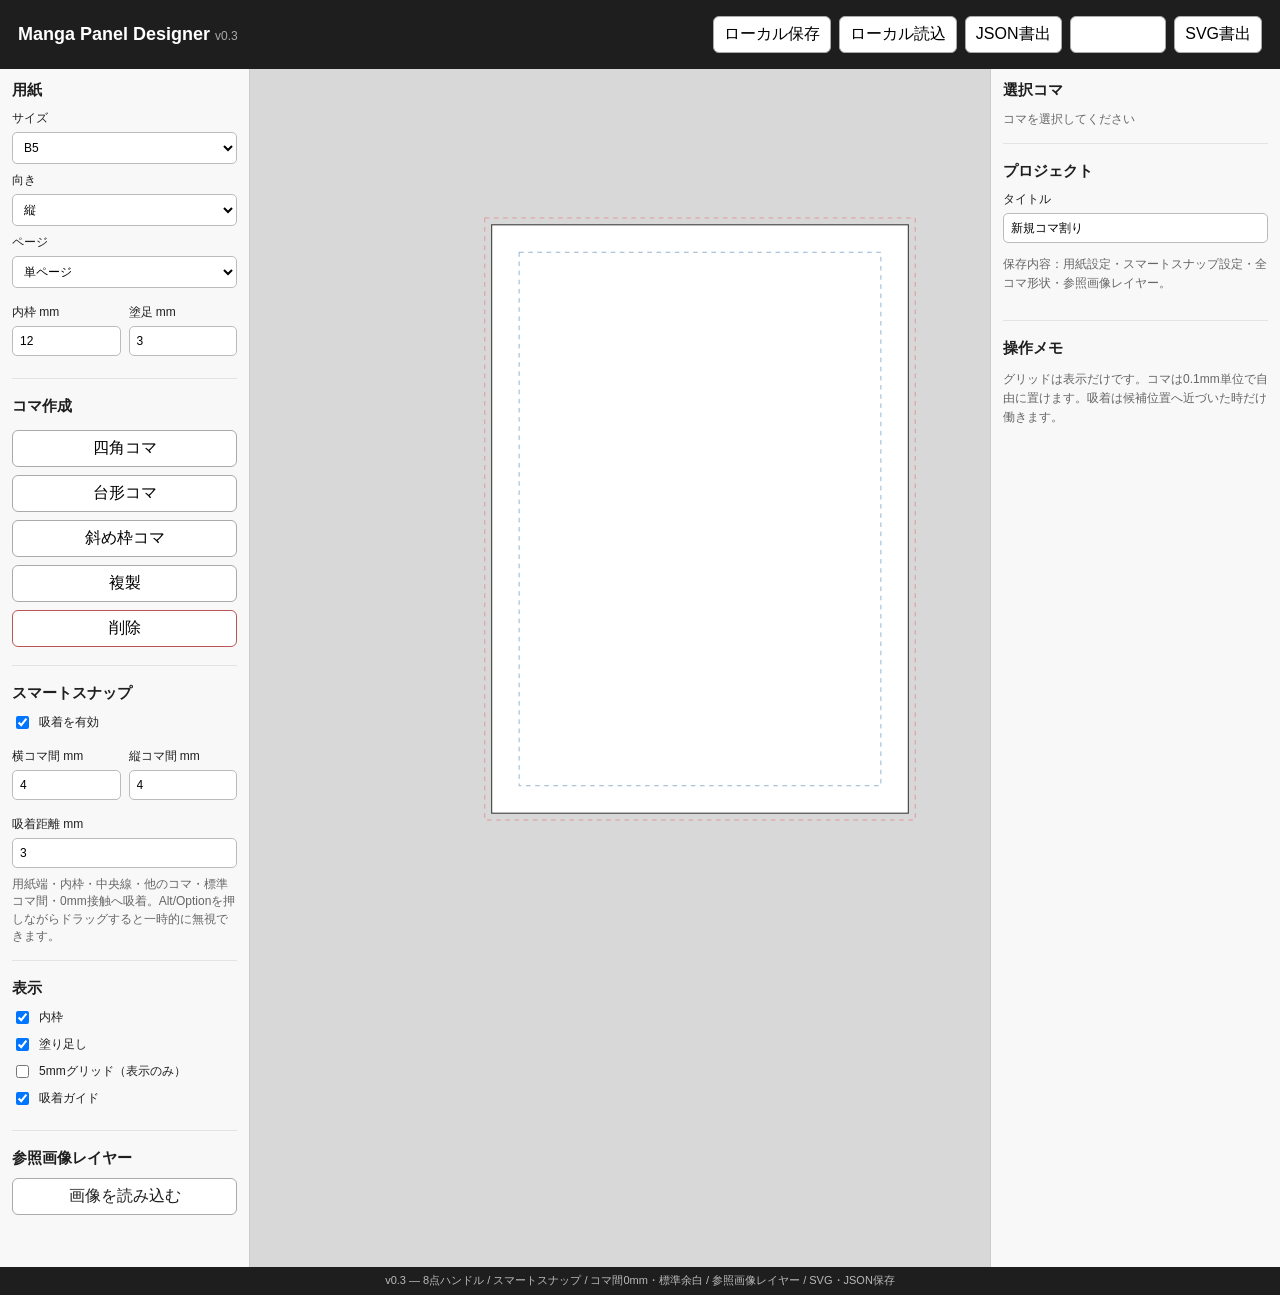
<file: index.html>
<!DOCTYPE html>
<html lang="ja">
<head>
  <meta charset="UTF-8" />
  <meta name="viewport" content="width=device-width, initial-scale=1.0" />
  <title>Manga Panel Designer v0.3</title>
  <link rel="stylesheet" href="style.css" />
</head>
<body>
  <header>
    <h1>Manga Panel Designer <span>v0.3</span></h1>
    <div class="header-actions">
      <button id="saveLocalBtn">ローカル保存</button>
      <button id="loadLocalBtn">ローカル読込</button>
      <button id="exportJsonBtn">JSON書出</button>
      <label class="file-label">JSON読込<input id="importJsonInput" type="file" accept="application/json,.json" /></label>
      <button id="exportSvgBtn">SVG書出</button>
    </div>
  </header>

  <main>
    <aside class="sidebar left">
      <section>
        <h2>用紙</h2>
        <label>サイズ
          <select id="paperSize">
            <option value="B5">B5</option>
            <option value="A4">A4</option>
            <option value="B4">B4</option>
            <option value="A3">A3</option>
            <option value="B6">B6</option>
          </select>
        </label>
        <label>向き
          <select id="orientation">
            <option value="portrait">縦</option>
            <option value="landscape">横</option>
          </select>
        </label>
        <label>ページ
          <select id="spreadMode">
            <option value="single">単ページ</option>
            <option value="spread">見開き</option>
          </select>
        </label>
        <div class="two-col">
          <label>内枠 mm<input id="safeMargin" type="number" value="12" min="0" step="0.1" /></label>
          <label>塗足 mm<input id="bleed" type="number" value="3" min="0" step="0.1" /></label>
        </div>
      </section>

      <section>
        <h2>コマ作成</h2>
        <button id="addRectBtn">四角コマ</button>
        <button id="addTrapBtn">台形コマ</button>
        <button id="addSlantBtn">斜め枠コマ</button>
        <button id="duplicateBtn">複製</button>
        <button id="deleteBtn" class="danger">削除</button>
      </section>

      <section>
        <h2>スマートスナップ</h2>
        <label class="checkline"><input id="snapToggle" type="checkbox" checked /> 吸着を有効</label>
        <div class="two-col">
          <label>横コマ間 mm<input id="gapX" type="number" value="4" min="0" step="0.1" /></label>
          <label>縦コマ間 mm<input id="gapY" type="number" value="4" min="0" step="0.1" /></label>
        </div>
        <label>吸着距離 mm<input id="snapThreshold" type="number" value="3" min="0.1" step="0.1" /></label>
        <p class="hint compact">用紙端・内枠・中央線・他のコマ・標準コマ間・0mm接触へ吸着。Alt/Optionを押しながらドラッグすると一時的に無視できます。</p>
      </section>

      <section>
        <h2>表示</h2>
        <label class="checkline"><input id="showSafe" type="checkbox" checked /> 内枠</label>
        <label class="checkline"><input id="showBleed" type="checkbox" checked /> 塗り足し</label>
        <label class="checkline"><input id="showGrid" type="checkbox" /> 5mmグリッド（表示のみ）</label>
        <label class="checkline"><input id="showSnapGuides" type="checkbox" checked /> 吸着ガイド</label>
      </section>

      <section>
        <h2>参照画像レイヤー</h2>
        <label class="file-label full">画像を読み込む<input id="referenceImageInput" type="file" accept="image/*" /></label>
        <div id="referenceControls" hidden>
          <label class="checkline"><input id="referenceVisible" type="checkbox" checked /> 表示</label>
          <label class="checkline"><input id="referenceLocked" type="checkbox" checked /> ロック</label>
          <label>透明度 <span id="referenceOpacityValue">35%</span>
            <input id="referenceOpacity" type="range" min="0" max="100" value="35" />
          </label>
          <div class="two-col">
            <label>X mm<input id="referenceX" type="number" step="0.1" /></label>
            <label>Y mm<input id="referenceY" type="number" step="0.1" /></label>
          </div>
          <div class="two-col">
            <label>幅 mm<input id="referenceW" type="number" min="1" step="0.1" /></label>
            <label>高さ mm<input id="referenceH" type="number" min="1" step="0.1" /></label>
          </div>
          <button id="fitReferenceBtn">用紙に合わせる</button>
          <button id="removeReferenceBtn" class="danger">参照画像を削除</button>
          <p class="hint compact">ロックOFF時は画像自体をドラッグして位置調整できます。</p>
        </div>
      </section>
    </aside>

    <section class="workspace-wrap">
      <div id="workspace" class="workspace">
        <svg id="canvas" xmlns="http://www.w3.org/2000/svg" aria-label="マンガコマ割りキャンバス"></svg>
      </div>
    </section>

    <aside class="sidebar right">
      <section>
        <h2>選択コマ</h2>
        <div id="emptySelection" class="muted">コマを選択してください</div>
        <div id="selectionPanel" hidden>
          <label>名前<input id="panelName" type="text" /></label>
          <div class="metrics">
            <div><span>X</span><strong id="metricX">-</strong></div>
            <div><span>Y</span><strong id="metricY">-</strong></div>
            <div><span>幅</span><strong id="metricW">-</strong></div>
            <div><span>高さ</span><strong id="metricH">-</strong></div>
            <div><span>比率</span><strong id="metricRatio">-</strong></div>
            <div><span>面積率</span><strong id="metricArea">-</strong></div>
          </div>
          <p class="hint">○＝頂点1点。■＝辺の両端2点を同時移動。斜め・台形・不定形も同じ8点操作です。</p>
          <h3>頂点座標 mm</h3>
          <div id="vertexList" class="vertex-list"></div>
        </div>
      </section>

      <section>
        <h2>プロジェクト</h2>
        <label>タイトル<input id="projectTitle" type="text" value="新規コマ割り" /></label>
        <p class="hint">保存内容：用紙設定・スマートスナップ設定・全コマ形状・参照画像レイヤー。</p>
      </section>

      <section>
        <h2>操作メモ</h2>
        <p class="hint">グリッドは表示だけです。コマは0.1mm単位で自由に置けます。吸着は候補位置へ近づいた時だけ働きます。</p>
      </section>
    </aside>
  </main>

  <footer>v0.3 — 8点ハンドル / スマートスナップ / コマ間0mm・標準余白 / 参照画像レイヤー / SVG・JSON保存</footer>
  <script src="app.js"></script>
</body>
</html>
</file>
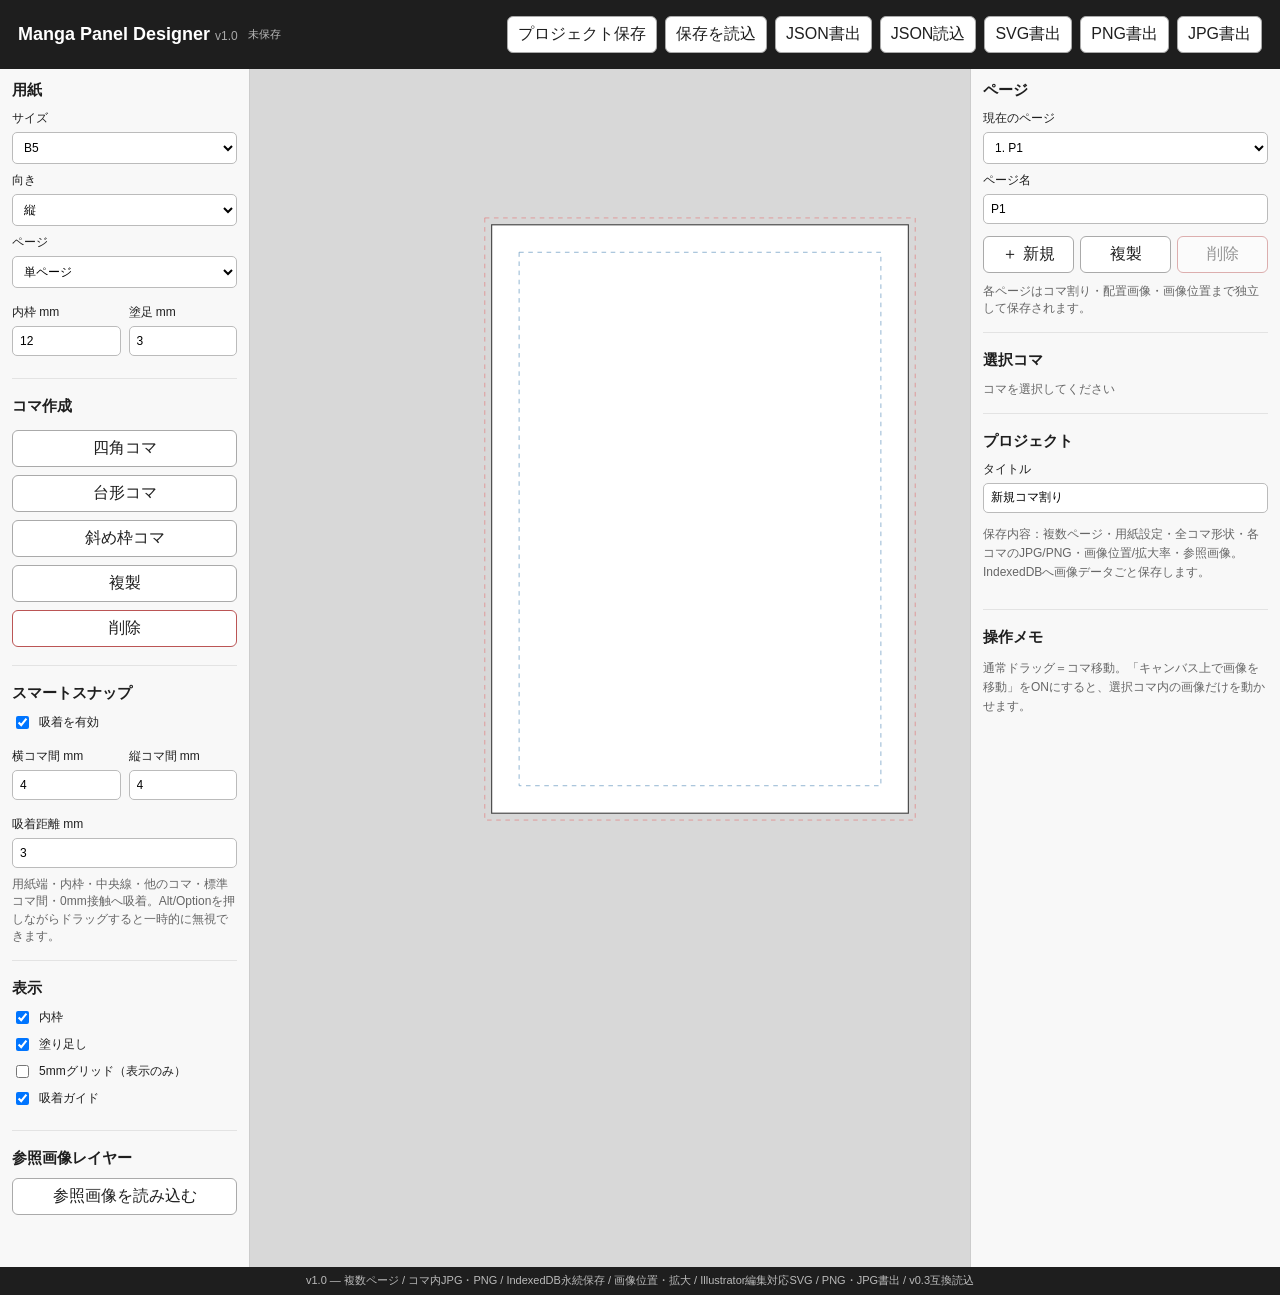
<file: tools/comic-frame-editor/index.html>
<!DOCTYPE html>
<html lang="ja">
<head>
  <meta charset="UTF-8" />
  <meta name="viewport" content="width=device-width, initial-scale=1.0" />
  <title>Manga Panel Designer v1.0</title>
  <link rel="stylesheet" href="style.css" />
</head>
<body>
  <header>
    <div class="brand">
      <h1>Manga Panel Designer <span>v1.0</span></h1>
      <span id="saveStatus" class="save-status">未保存</span>
    </div>
    <div class="header-actions">
      <button id="saveLocalBtn">プロジェクト保存</button>
      <button id="loadLocalBtn">保存を読込</button>
      <button id="exportJsonBtn">JSON書出</button>
      <label class="file-label">JSON読込<input id="importJsonInput" type="file" accept="application/json,.json" /></label>
      <button id="exportSvgBtn">SVG書出</button>
      <button id="exportPngBtn">PNG書出</button>
      <button id="exportJpgBtn">JPG書出</button>
    </div>
  </header>

  <main>
    <aside class="sidebar left">
      <section>
        <h2>用紙</h2>
        <label>サイズ
          <select id="paperSize">
            <option value="B5">B5</option>
            <option value="A4">A4</option>
            <option value="B4">B4</option>
            <option value="A3">A3</option>
            <option value="B6">B6</option>
          </select>
        </label>
        <label>向き
          <select id="orientation">
            <option value="portrait">縦</option>
            <option value="landscape">横</option>
          </select>
        </label>
        <label>ページ
          <select id="spreadMode">
            <option value="single">単ページ</option>
            <option value="spread">見開き</option>
          </select>
        </label>
        <div class="two-col">
          <label>内枠 mm<input id="safeMargin" type="number" value="12" min="0" step="0.1" /></label>
          <label>塗足 mm<input id="bleed" type="number" value="3" min="0" step="0.1" /></label>
        </div>
      </section>

      <section>
        <h2>コマ作成</h2>
        <button id="addRectBtn">四角コマ</button>
        <button id="addTrapBtn">台形コマ</button>
        <button id="addSlantBtn">斜め枠コマ</button>
        <button id="duplicateBtn">複製</button>
        <button id="deleteBtn" class="danger">削除</button>
      </section>

      <section>
        <h2>スマートスナップ</h2>
        <label class="checkline"><input id="snapToggle" type="checkbox" checked /> 吸着を有効</label>
        <div class="two-col">
          <label>横コマ間 mm<input id="gapX" type="number" value="4" min="0" step="0.1" /></label>
          <label>縦コマ間 mm<input id="gapY" type="number" value="4" min="0" step="0.1" /></label>
        </div>
        <label>吸着距離 mm<input id="snapThreshold" type="number" value="3" min="0.1" step="0.1" /></label>
        <p class="hint compact">用紙端・内枠・中央線・他のコマ・標準コマ間・0mm接触へ吸着。Alt/Optionを押しながらドラッグすると一時的に無視できます。</p>
      </section>

      <section>
        <h2>表示</h2>
        <label class="checkline"><input id="showSafe" type="checkbox" checked /> 内枠</label>
        <label class="checkline"><input id="showBleed" type="checkbox" checked /> 塗り足し</label>
        <label class="checkline"><input id="showGrid" type="checkbox" /> 5mmグリッド（表示のみ）</label>
        <label class="checkline"><input id="showSnapGuides" type="checkbox" checked /> 吸着ガイド</label>
      </section>

      <section>
        <h2>参照画像レイヤー</h2>
        <label class="file-label full">参照画像を読み込む<input id="referenceImageInput" type="file" accept="image/*" /></label>
        <div id="referenceControls" hidden>
          <label class="checkline"><input id="referenceVisible" type="checkbox" checked /> 表示</label>
          <label class="checkline"><input id="referenceLocked" type="checkbox" checked /> ロック</label>
          <label>透明度 <span id="referenceOpacityValue">35%</span>
            <input id="referenceOpacity" type="range" min="0" max="100" value="35" />
          </label>
          <div class="two-col">
            <label>X mm<input id="referenceX" type="number" step="0.1" /></label>
            <label>Y mm<input id="referenceY" type="number" step="0.1" /></label>
          </div>
          <div class="two-col">
            <label>幅 mm<input id="referenceW" type="number" min="1" step="0.1" /></label>
            <label>高さ mm<input id="referenceH" type="number" min="1" step="0.1" /></label>
          </div>
          <button id="fitReferenceBtn">用紙に合わせる</button>
          <button id="removeReferenceBtn" class="danger">参照画像を削除</button>
          <p class="hint compact">ロックOFF時は画像自体をドラッグして位置調整できます。</p>
        </div>
      </section>
    </aside>

    <section class="workspace-wrap">
      <div id="workspace" class="workspace">
        <svg id="canvas" xmlns="http://www.w3.org/2000/svg" aria-label="マンガコマ割りキャンバス"></svg>
      </div>
    </section>

    <aside class="sidebar right">
      <section>
        <h2>ページ</h2>
        <label>現在のページ
          <select id="pageSelect"></select>
        </label>
        <label>ページ名<input id="pageName" type="text" value="P1" /></label>
        <div class="page-actions">
          <button id="addPageBtn">＋ 新規</button>
          <button id="duplicatePageBtn">複製</button>
          <button id="deletePageBtn" class="danger">削除</button>
        </div>
        <p class="hint compact">各ページはコマ割り・配置画像・画像位置まで独立して保存されます。</p>
      </section>

      <section>
        <h2>選択コマ</h2>
        <div id="emptySelection" class="muted">コマを選択してください</div>
        <div id="selectionPanel" hidden>
          <label>名前<input id="panelName" type="text" /></label>
          <div class="metrics">
            <div><span>X</span><strong id="metricX">-</strong></div>
            <div><span>Y</span><strong id="metricY">-</strong></div>
            <div><span>幅</span><strong id="metricW">-</strong></div>
            <div><span>高さ</span><strong id="metricH">-</strong></div>
            <div><span>比率</span><strong id="metricRatio">-</strong></div>
            <div><span>面積率</span><strong id="metricArea">-</strong></div>
          </div>

          <h3>コマ画像</h3>
          <label class="file-label full">JPG / PNGを配置<input id="panelImageInput" type="file" accept="image/jpeg,image/png,.jpg,.jpeg,.png" /></label>
          <div id="panelImageControls" hidden>
            <label class="checkline"><input id="imageEditMode" type="checkbox" /> キャンバス上で画像を移動</label>
            <label>拡大率 <span id="imageScaleValue">100%</span>
              <input id="imageScale" type="range" min="50" max="400" value="100" step="1" />
            </label>
            <div class="two-col">
              <label>画像X mm<input id="imageOffsetX" type="number" step="0.1" value="0" /></label>
              <label>画像Y mm<input id="imageOffsetY" type="number" step="0.1" value="0" /></label>
            </div>
            <button id="resetPanelImageBtn">中央フィット</button>
            <button id="removePanelImageBtn" class="danger">コマ画像を削除</button>
          </div>
          <p class="hint compact">画像はコマ形状で自動的に切り抜かれます。画像ファイルをキャンバス上のコマへ直接ドロップすることもできます。</p>

          <p class="hint">○＝頂点1点。■＝辺の両端2点を同時移動。斜め・台形・不定形も同じ8点操作です。</p>
          <h3>頂点座標 mm</h3>
          <div id="vertexList" class="vertex-list"></div>
        </div>
      </section>

      <section>
        <h2>プロジェクト</h2>
        <label>タイトル<input id="projectTitle" type="text" value="新規コマ割り" /></label>
        <p class="hint">保存内容：複数ページ・用紙設定・全コマ形状・各コマのJPG/PNG・画像位置/拡大率・参照画像。IndexedDBへ画像データごと保存します。</p>
      </section>

      <section>
        <h2>操作メモ</h2>
        <p class="hint">通常ドラッグ＝コマ移動。「キャンバス上で画像を移動」をONにすると、選択コマ内の画像だけを動かせます。</p>
      </section>
    </aside>
  </main>

  <footer>v1.0 — 複数ページ / コマ内JPG・PNG / IndexedDB永続保存 / 画像位置・拡大 / Illustrator編集対応SVG / PNG・JPG書出 / v0.3互換読込</footer>
  <script src="app.js"></script>
  <script src="svg-export-v1.js"></script>
</body>
</html>
</file>
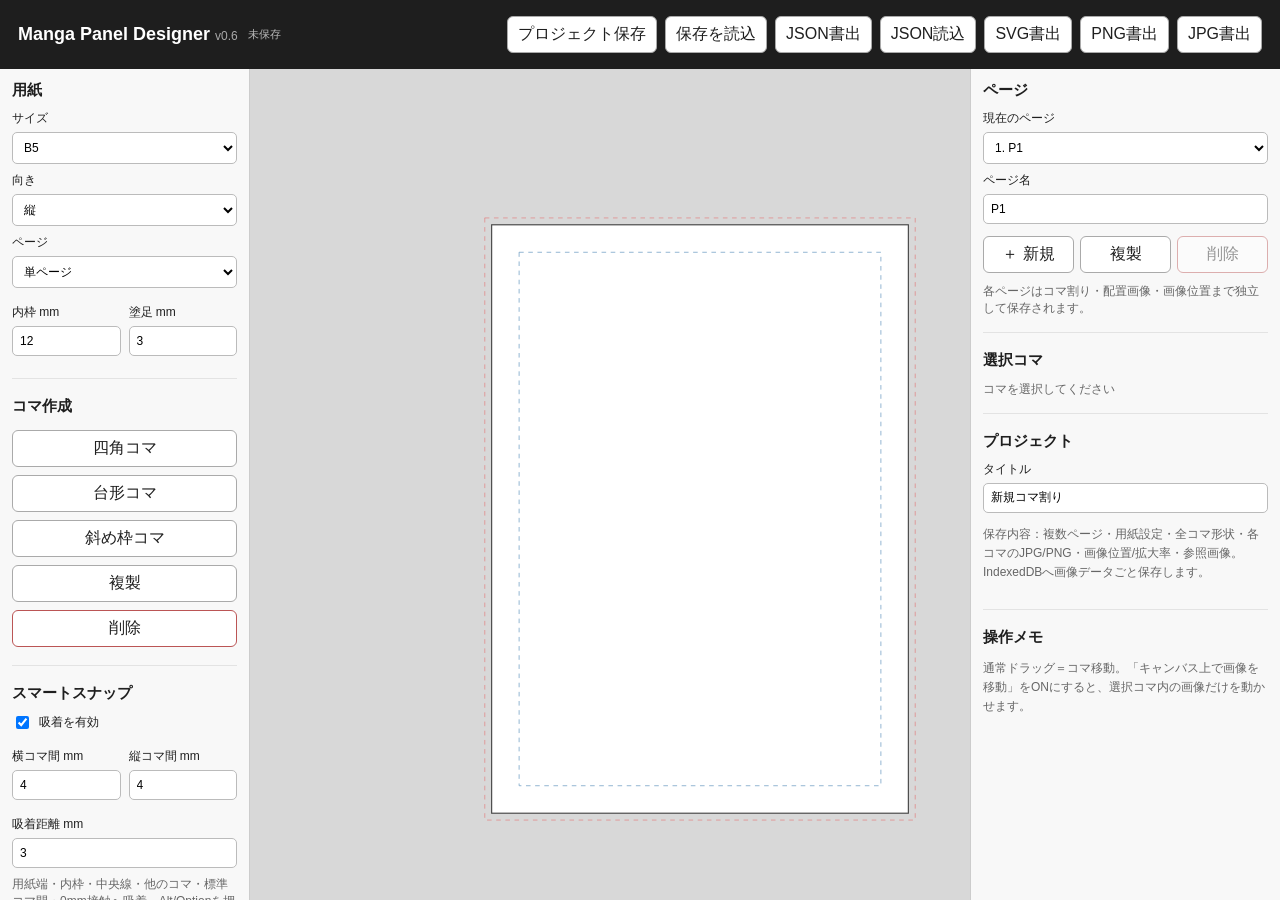
<file: tools/comic-frame-editor/v06-test.html>
<!DOCTYPE html>
<html lang="ja">
<head>
<meta charset="UTF-8" />
<meta name="viewport" content="width=device-width, initial-scale=1.0" />
<title>Manga Panel Designer v0.6</title>
<style>
html,body{margin:0;width:100%;height:100%;overflow:hidden;background:#222}iframe{border:0;width:100%;height:100%;display:block}
</style>
</head>
<body>
<iframe id="appFrame" src="index.html" title="Manga Panel Designer v0.6"></iframe>
<script>
const frame=document.getElementById('appFrame');
frame.addEventListener('load',()=>{
  const doc=frame.contentDocument;
  const script=doc.createElement('script');
  script.src='v06.js';
  doc.body.appendChild(script);
});
</script>
</body>
</html>
</file>
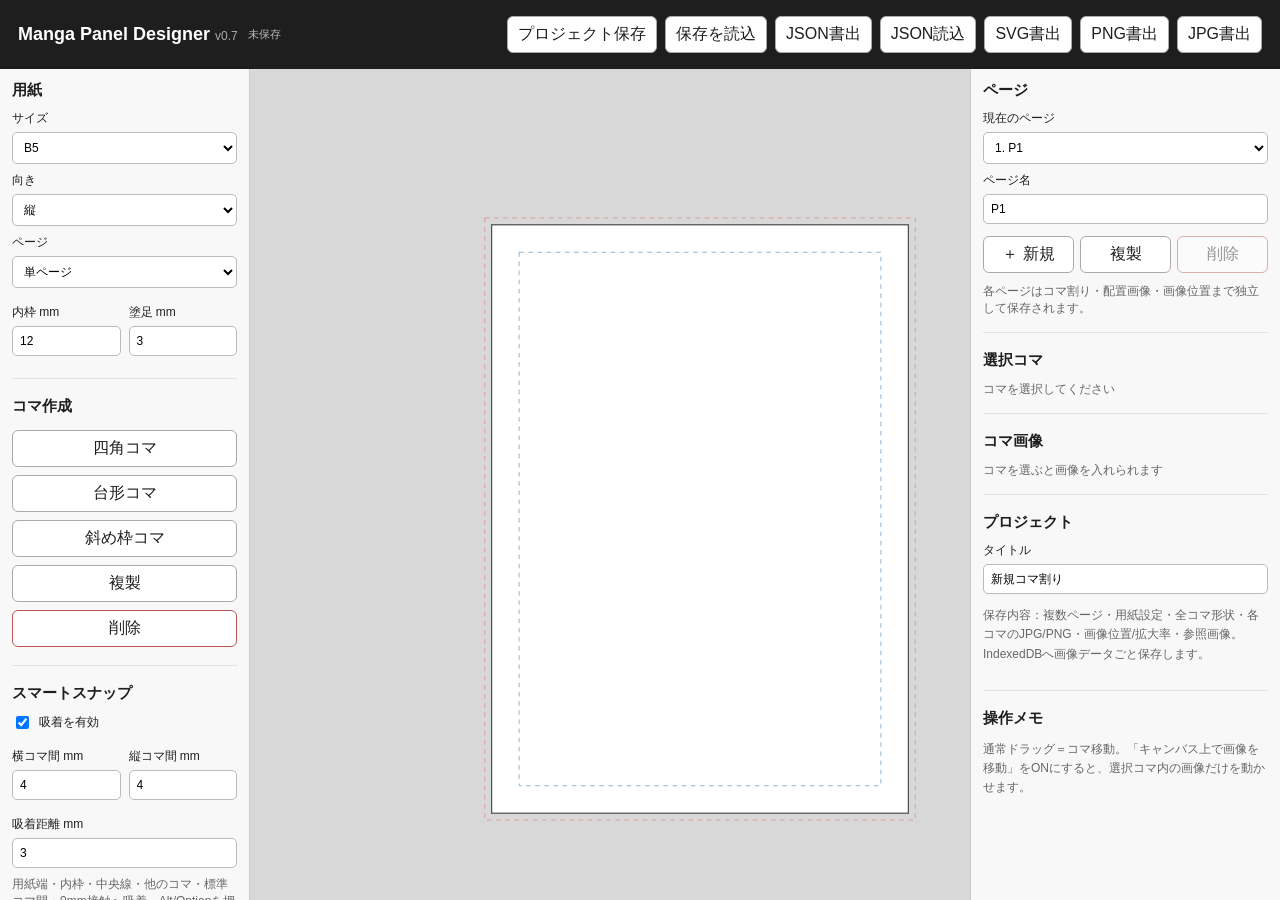
<file: tools/comic-frame-editor/v07-test.html>
<!DOCTYPE html>
<html lang="ja">
<head>
<meta charset="UTF-8" />
<meta name="viewport" content="width=device-width, initial-scale=1.0" />
<title>Manga Panel Designer v0.7</title>
<style>html,body{margin:0;width:100%;height:100%;overflow:hidden;background:#222}iframe{border:0;width:100%;height:100%;display:block}</style>
</head>
<body>
<iframe id="appFrame" src="index.html" title="Manga Panel Designer v0.7"></iframe>
<script>
const frame=document.getElementById('appFrame');
frame.addEventListener('load',()=>{
  const doc=frame.contentDocument;
  const load=(src,next)=>{const s=doc.createElement('script');s.src=src;s.onload=()=>next&&next();doc.body.appendChild(s);};
  load('v06.js',()=>load('v07.js'));
});
</script>
</body>
</html>
</file>
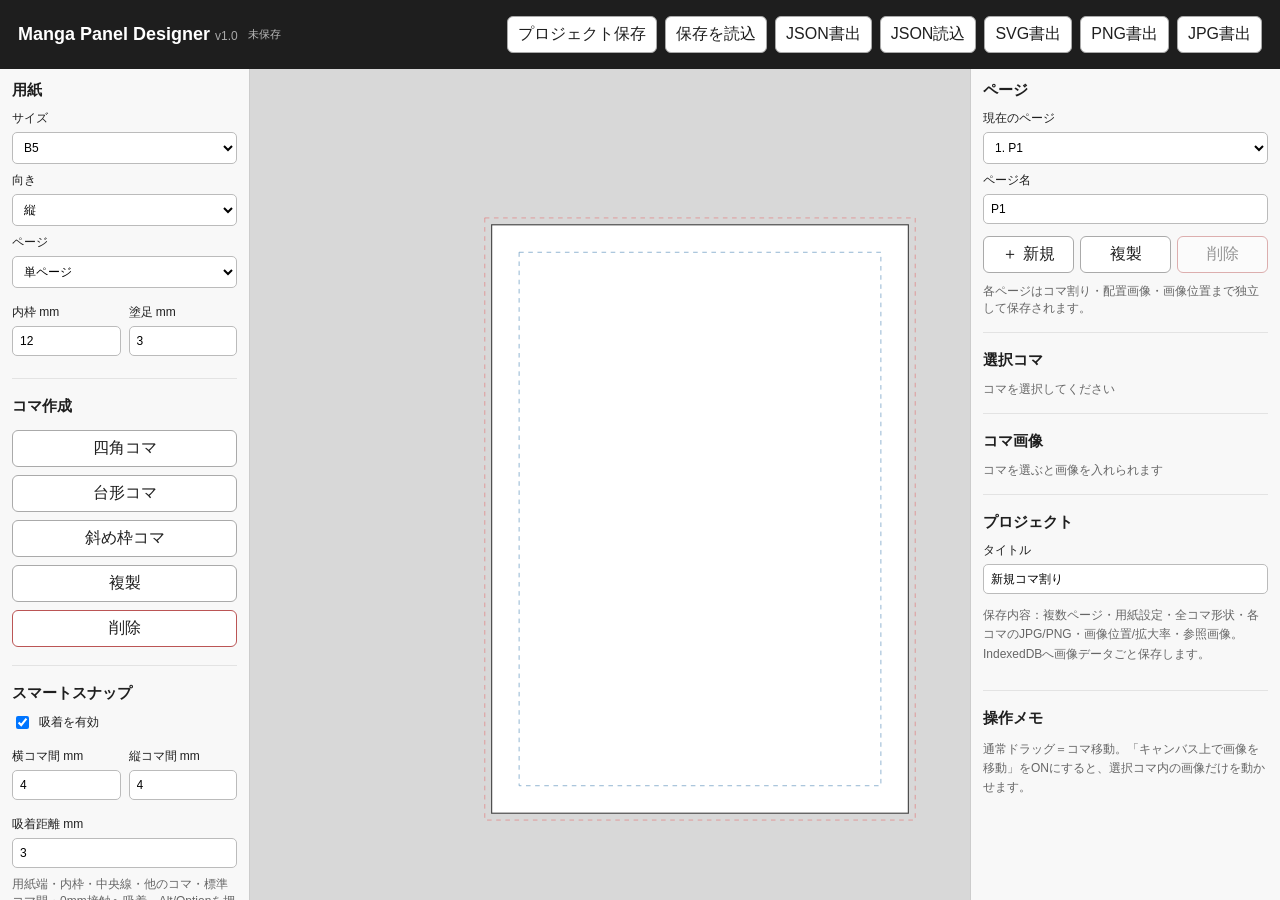
<file: tools/comic-frame-editor/v10-test.html>
<!DOCTYPE html>
<html lang="ja">
<head>
<meta charset="UTF-8" />
<meta name="viewport" content="width=device-width, initial-scale=1.0" />
<title>Manga Panel Designer v1.0</title>
<style>html,body{margin:0;width:100%;height:100%;overflow:hidden;background:#222}iframe{border:0;width:100%;height:100%;display:block}</style>
</head>
<body>
<iframe id="appFrame" src="index.html" title="Manga Panel Designer v1.0"></iframe>
<script>
const frame=document.getElementById('appFrame');
frame.addEventListener('load',()=>{
  const doc=frame.contentDocument;
  const load=(src,next)=>{const s=doc.createElement('script');s.src=src;s.onload=()=>next&&next();doc.body.appendChild(s);};
  load('v06.js',()=>load('v07.js',()=>load('v10.js')));
});
</script>
</body>
</html>
</file>
<file: style.css>
:root {
  font-family: -apple-system, BlinkMacSystemFont, "Hiragino Sans", "Yu Gothic", sans-serif;
  color: #1f1f1f;
  background: #ececec;
}
* { box-sizing: border-box; }
body { margin: 0; min-height: 100vh; display: flex; flex-direction: column; }
header {
  min-height: 58px; display: flex; align-items: center; justify-content: space-between;
  gap: 12px; padding: 8px 18px; background: #1e1e1e; color: white;
}
h1 { font-size: 18px; margin: 0; white-space: nowrap; }
h1 span { font-size: 12px; color: #aaa; font-weight: 500; }
.header-actions { display: flex; gap: 8px; align-items: center; flex-wrap: wrap; justify-content: flex-end; }
button, .file-label, select, input { font: inherit; }
button, .file-label {
  border: 1px solid #aaa; background: #fff; border-radius: 6px; padding: 7px 10px; cursor: pointer;
}
button:hover, .file-label:hover { background: #f5f5f5; }
.file-label input { display: none; }
.file-label.full { display: block; text-align: center; width: 100%; }
main { flex: 1; min-height: 0; display: grid; grid-template-columns: 250px 1fr 290px; }
.sidebar { background: #f8f8f8; overflow: auto; padding: 12px; border-color: #ccc; }
.sidebar.left { border-right: 1px solid #ccc; }
.sidebar.right { border-left: 1px solid #ccc; }
.sidebar section { margin-bottom: 18px; padding-bottom: 14px; border-bottom: 1px solid #e3e3e3; }
.sidebar section:last-child { border-bottom: 0; }
h2 { font-size: 15px; margin: 0 0 10px; }
h3 { font-size: 13px; margin: 14px 0 8px; }
label { display: grid; gap: 5px; margin: 8px 0; font-size: 12px; }
label.checkline { display: flex; align-items: center; gap: 7px; }
input[type="text"], input[type="number"], select {
  width: 100%; padding: 7px; border: 1px solid #bbb; border-radius: 5px; background: white;
}
input[type="range"] { width: 100%; }
input[type="checkbox"] { width: auto; }
.two-col { display: grid; grid-template-columns: 1fr 1fr; gap: 8px; }
.sidebar button { width: 100%; margin: 4px 0; }
.danger { border-color: #b55; }
.workspace-wrap { min-width: 0; min-height: 0; overflow: auto; background: #d8d8d8; }
.workspace { min-width: 900px; min-height: 900px; display: grid; place-items: center; padding: 60px; }
#canvas { background: transparent; overflow: visible; user-select: none; touch-action: none; }
.paper { fill: white; stroke: #444; stroke-width: .5; }
.bleed-guide { fill: none; stroke: #e08b8b; stroke-width: .35; stroke-dasharray: 2 2; pointer-events: none; }
.safe-guide { fill: none; stroke: #78a4c7; stroke-width: .35; stroke-dasharray: 2 2; pointer-events: none; }
.gutter-guide { stroke: #aaa; stroke-width: .4; stroke-dasharray: 2 2; pointer-events: none; }
.grid-line { stroke: #d7d7d7; stroke-width: .18; pointer-events: none; }
.reference-image { cursor: move; }
.reference-image.locked { cursor: default; pointer-events: none; }
.panel-shape { fill: rgba(20,20,20,.03); stroke: #111; stroke-width: 1.2; cursor: move; vector-effect: non-scaling-stroke; }
.panel-shape.selected { stroke-width: 2; }
.vertex-handle { fill: white; stroke: #111; stroke-width: 1; cursor: grab; vector-effect: non-scaling-stroke; }
.vertex-handle:active { cursor: grabbing; }
.edge-handle { fill: #111; stroke: white; stroke-width: .8; cursor: grab; vector-effect: non-scaling-stroke; }
.edge-handle:active { cursor: grabbing; }
.panel-label { font-size: 5px; pointer-events: none; text-anchor: middle; dominant-baseline: middle; }
.snap-guide { stroke: #2d7dd2; stroke-width: .55; stroke-dasharray: 2 1; pointer-events: none; vector-effect: non-scaling-stroke; }
.snap-guide.gap { stroke-dasharray: .7 .7; }
.snap-label { font-size: 4px; fill: #2d7dd2; pointer-events: none; }
.metrics { display: grid; grid-template-columns: 1fr 1fr; gap: 6px; }
.metrics div { background: white; border: 1px solid #ddd; border-radius: 6px; padding: 6px; display: flex; justify-content: space-between; gap: 8px; }
.metrics span { color: #666; font-size: 11px; }
.metrics strong { font-size: 12px; }
.vertex-list { display: grid; gap: 5px; }
.vertex-row { display: grid; grid-template-columns: 28px 1fr 1fr; gap: 5px; align-items: center; }
.vertex-row input { padding: 5px; }
.muted, .hint { color: #666; font-size: 12px; line-height: 1.6; }
.hint.compact { margin: 6px 0 0; line-height: 1.45; }
footer { min-height: 28px; display: grid; place-items: center; background: #1e1e1e; color: #bbb; font-size: 11px; padding: 4px 8px; text-align: center; }
@media (max-width: 1080px) {
  main { grid-template-columns: 220px 1fr; }
  .sidebar.right { grid-column: 1 / -1; border-left: 0; border-top: 1px solid #ccc; }
}
</file>
<file: tools/comic-frame-editor/style.css>
:root {
  font-family: -apple-system, BlinkMacSystemFont, "Hiragino Sans", "Yu Gothic", sans-serif;
  color: #1f1f1f;
  background: #ececec;
}
* { box-sizing: border-box; }
body { margin: 0; min-height: 100vh; display: flex; flex-direction: column; }
header {
  min-height: 58px; display: flex; align-items: center; justify-content: space-between;
  gap: 12px; padding: 8px 18px; background: #1e1e1e; color: white;
}
.brand { display: flex; align-items: center; gap: 10px; min-width: 0; }
h1 { font-size: 18px; margin: 0; white-space: nowrap; }
h1 span { font-size: 12px; color: #aaa; font-weight: 500; }
.save-status { font-size: 11px; color: #bbb; white-space: nowrap; }
.save-status.saved { color: #b9e6bd; }
.save-status.dirty { color: #ffd18c; }
.header-actions { display: flex; gap: 8px; align-items: center; flex-wrap: wrap; justify-content: flex-end; }
button, .file-label, select, input { font: inherit; }
button, .file-label {
  border: 1px solid #aaa; background: #fff; color: #1f1f1f; border-radius: 6px; padding: 7px 10px; cursor: pointer;
}
button:hover, .file-label:hover { background: #f5f5f5; }
button:disabled { opacity: .45; cursor: default; }
.file-label input { display: none; }
.file-label.full { display: block; text-align: center; width: 100%; }
main { flex: 1; min-height: 0; display: grid; grid-template-columns: 250px 1fr 310px; }
.sidebar { background: #f8f8f8; overflow: auto; padding: 12px; border-color: #ccc; }
.sidebar.left { border-right: 1px solid #ccc; }
.sidebar.right { border-left: 1px solid #ccc; }
.sidebar section { margin-bottom: 18px; padding-bottom: 14px; border-bottom: 1px solid #e3e3e3; }
.sidebar section:last-child { border-bottom: 0; }
h2 { font-size: 15px; margin: 0 0 10px; }
h3 { font-size: 13px; margin: 14px 0 8px; }
label { display: grid; gap: 5px; margin: 8px 0; font-size: 12px; }
label.checkline { display: flex; align-items: center; gap: 7px; }
input[type="text"], input[type="number"], select {
  width: 100%; padding: 7px; border: 1px solid #bbb; border-radius: 5px; background: white;
}
input[type="range"] { width: 100%; }
input[type="checkbox"] { width: auto; }
.two-col { display: grid; grid-template-columns: 1fr 1fr; gap: 8px; }
.page-actions { display: grid; grid-template-columns: 1fr 1fr 1fr; gap: 6px; }
.page-actions button { margin: 0; padding-left: 4px; padding-right: 4px; }
.sidebar button { width: 100%; margin: 4px 0; }
.danger { border-color: #b55; }
.workspace-wrap { min-width: 0; min-height: 0; overflow: auto; background: #d8d8d8; }
.workspace { min-width: 900px; min-height: 900px; display: grid; place-items: center; padding: 60px; }
#canvas { background: transparent; overflow: visible; user-select: none; touch-action: none; }
.paper { fill: white; stroke: #444; stroke-width: .5; }
.bleed-guide { fill: none; stroke: #e08b8b; stroke-width: .35; stroke-dasharray: 2 2; pointer-events: none; }
.safe-guide { fill: none; stroke: #78a4c7; stroke-width: .35; stroke-dasharray: 2 2; pointer-events: none; }
.gutter-guide { stroke: #aaa; stroke-width: .4; stroke-dasharray: 2 2; pointer-events: none; }
.grid-line { stroke: #d7d7d7; stroke-width: .18; pointer-events: none; }
.reference-image { cursor: move; }
.reference-image.locked { cursor: default; pointer-events: none; }
.panel-image { pointer-events: none; }
.panel-shape { fill: rgba(20,20,20,.03); stroke: #111; stroke-width: 1.2; cursor: move; vector-effect: non-scaling-stroke; }
.panel-shape.selected { stroke-width: 2; }
.panel-shape.image-edit { cursor: grab; fill: rgba(60,120,220,.04); }
.panel-shape.image-edit:active { cursor: grabbing; }
.vertex-handle { fill: white; stroke: #111; stroke-width: 1; cursor: grab; vector-effect: non-scaling-stroke; }
.vertex-handle:active { cursor: grabbing; }
.edge-handle { fill: #111; stroke: white; stroke-width: .8; cursor: grab; vector-effect: non-scaling-stroke; }
.edge-handle:active { cursor: grabbing; }
.panel-label { font-size: 5px; pointer-events: none; text-anchor: middle; dominant-baseline: middle; paint-order: stroke; stroke: white; stroke-width: 1.5px; fill: #111; }
.snap-guide { stroke: #2d7dd2; stroke-width: .55; stroke-dasharray: 2 1; pointer-events: none; vector-effect: non-scaling-stroke; }
.snap-guide.gap { stroke-dasharray: .7 .7; }
.snap-label { font-size: 4px; fill: #2d7dd2; pointer-events: none; }
.metrics { display: grid; grid-template-columns: 1fr 1fr; gap: 6px; }
.metrics div { background: white; border: 1px solid #ddd; border-radius: 6px; padding: 6px; display: flex; justify-content: space-between; gap: 8px; }
.metrics span { color: #666; font-size: 11px; }
.metrics strong { font-size: 12px; }
.vertex-list { display: grid; gap: 5px; }
.vertex-row { display: grid; grid-template-columns: 28px 1fr 1fr; gap: 5px; align-items: center; }
.vertex-row input { padding: 5px; }
.muted, .hint { color: #666; font-size: 12px; line-height: 1.6; }
.hint.compact { margin: 6px 0 0; line-height: 1.45; }
footer { min-height: 28px; display: grid; place-items: center; background: #1e1e1e; color: #bbb; font-size: 11px; padding: 4px 8px; text-align: center; }
@media (max-width: 1080px) {
  main { grid-template-columns: 220px 1fr; }
  .sidebar.right { grid-column: 1 / -1; border-left: 0; border-top: 1px solid #ccc; }
}
</file>
